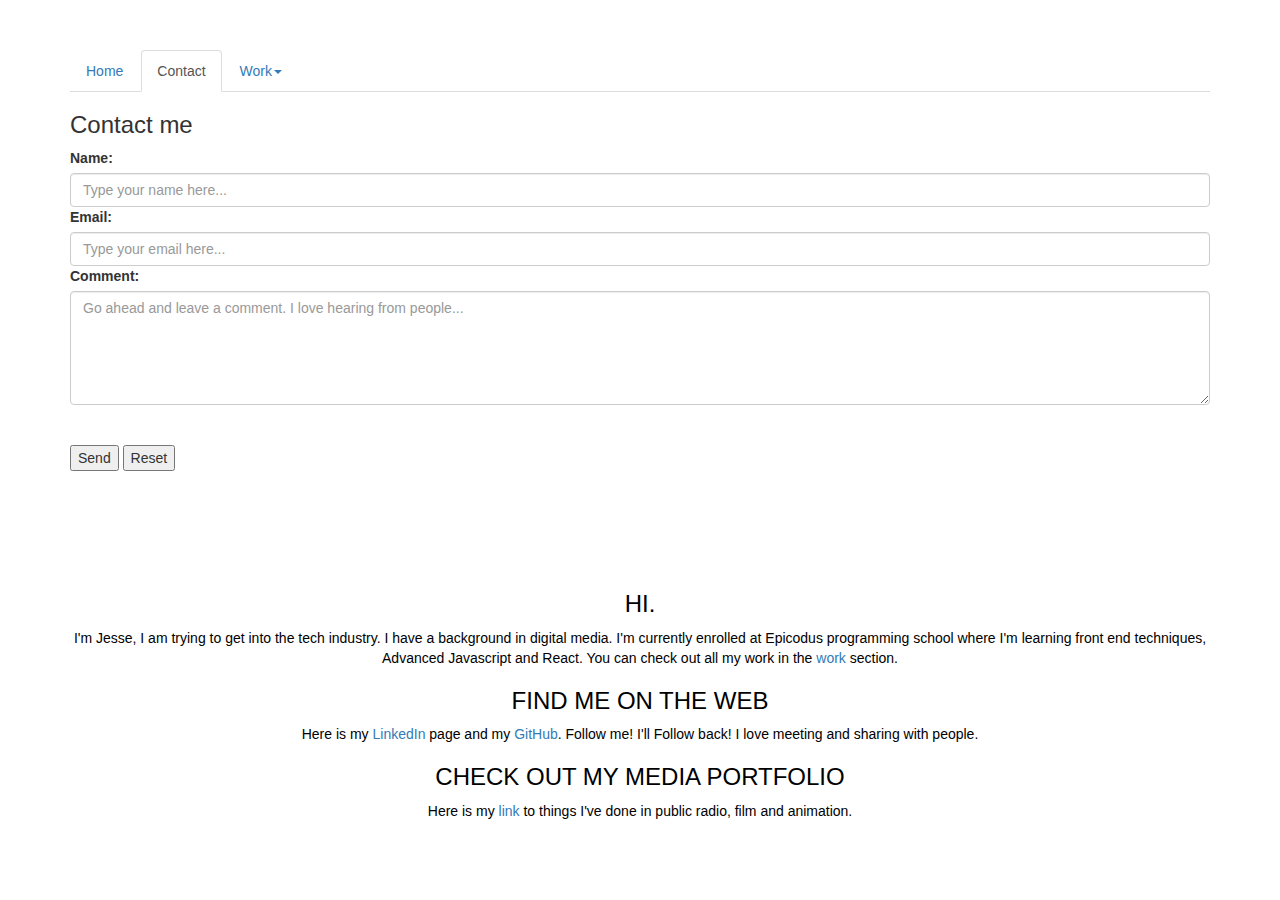
<file: contact.html>
<!DOCTYPE html>
<html lang="en">

<head>
  <title>Jesse Callahan's Portfolio</title>
  <meta charset="utf-8">
  <meta name="viewport" content="width=device-width, initial-scale=1">
  <link href="css/bootstrap.css" rel="stylesheet" type="text/css">
  <link href="css/style.css" rel="stylesheet" type="text/css">
  <script src="js/jquery-3.4.1.js"></script>
  <script src="js/masterscripts.js"></script>
  <script src="https://maxcdn.bootstrapcdn.com/bootstrap/3.4.1/js/bootstrap.min.js"></script>
</head>

<body>
  <nav class="navy">
    <div class="container">
      <ul class="nav nav-tabs">
        <li><a href="index.html">Home</a></li>
        <li class="active"><a href="contact.html">Contact</a></li>

        <li class="dropdown">
          <a href="work.html" class="dropdown-toggle" data-toggle="dropdown" role="button" aria-haspopup="true"
            aria-expanded="false">Work<span class="caret"></span></a>
          <ul class="dropdown-menu">
            <li><a href="work.html">All Projects</a></li>
            <li role="separator" class="divider"></li>
            <li><a href="./work/city.html">City Tracker</a></li>
            <li><a href="./work/recipe.html">Recipe Ideas</a></li>
            <li><a href="https://jessecallahan.github.io/Pig-Dice/">Pig Dice</a></li>
            <li><a href="https://jessecallahan.github.io/Jesse-Portfolio/work/pandemicWork.html">Pandemic</a>
            </li>
            <li><a href="https://jessecallahan.github.io/pizza-parlor/">Pizza Parlor</a></li>
            <li><a href="https://jessecallahan.github.io/Jesse-Portfolio/work/calculator.html">JS
                Calculator</a>
            </li>
            <li><a href="https://jessecallahan.github.io/Jesse-Portfolio/work/color.html">Color Input</a>
            </li>
            <li><a href="https://jessecallahan.github.io/Jesse-Portfolio/work/beep.html">Beep Boop</a></li>
            <li><a href="triangle.html">Triangle Tracker</a></li>


          </ul>
        </li>
      </ul>
    </div>
  </nav>



  <div class="container">
    <h3>Contact me</h3>
    <form action="mailto:jessetylercallahan@gmail.com?subject=Jesse Callahan's Contact Reply" method="post"
      enctype="text/plain">
      <label for="name">Name:</label>
      <input type="text" placeholder="Type your name here..." class="form-control" name="name">
      <label for="mail">Email:</label>
      <input type="text" placeholder="Type your email here..." class="form-control" name="mail">

      <label for="comment">Comment:</label>
      <textarea type="text" rows="5" placeholder="Go ahead and leave a comment. I love hearing from people..."
        class="form-control" name="comment"></textarea>
      <br></br>
      <input type="submit" value="Send">
      <input type="reset" value="Reset">

    </form>
  </div>


</body>

<div class="footer">
  <div class="container text-center">
    <footer>
      <p>
        <h3>HI.</h3>
        I'm Jesse, I am trying to get into the tech industry. I have a background in digital
        media. I'm currently enrolled at Epicodus programming school where I'm learning front
        end techniques, Advanced Javascript and React. You can check out all my work in the <a href="work.html">work</a>
        section.
      </p>
      <p>
        <h3>FIND ME ON THE WEB</h3>
        Here is my <a href="https://www.linkedin.com/in/jessetylercallahan">LinkedIn</a> page and my <a
          href="https://github.com/jessecallahan">GitHub</a>.
        Follow me! I'll Follow back! I love meeting and
        sharing with people.
      </p>
      <p>
        <h3>CHECK OUT MY MEDIA PORTFOLIO</h3>
        Here is my <a href="https://jessecallahanswork.wordpress.com/">link</a> to things I've done in
        public
        radio, film and animation.
      </p>
    </footer>
  </div>
</div>




</html>
</file>
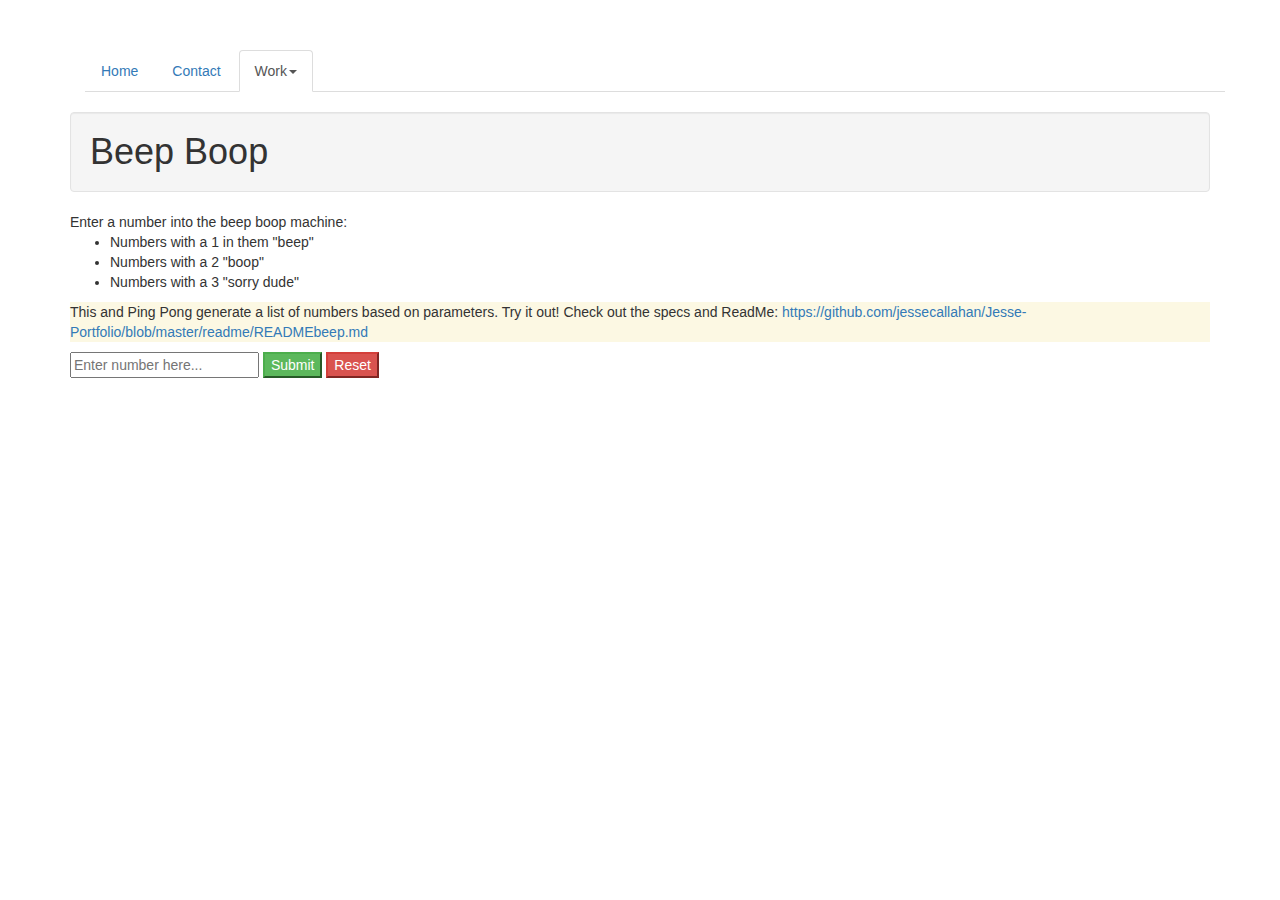
<file: work/beep.html>
<!DOCTYPE html>
<html lang="en">

<head>
  <title>Jesse Callahan's Portfolio</title>
  <meta charset="utf-8">
  <meta name="viewport" content="width=device-width, initial-scale=1">
  <link href="../css/bootstrap.css" rel="stylesheet" type="text/css">
  <link href="../css/style.css" rel="stylesheet" type="text/css">
  <script src="../js/jquery-3.4.1.js"></script>
  <script src="../js/beepscript.js"></script>
  <script src="https://maxcdn.bootstrapcdn.com/bootstrap/3.4.1/js/bootstrap.min.js"></script>
  <meta name="viewport" content="width=device-width, initial-scale=1.0">
</head>

<body>
  <nav class=navy>
    <div class="container">
      <ul class="nav nav-tabs">
        <li><a href="../index.html">Home</a></li>
        <li><a href="../contact.html">Contact</a></li>

        <li class="active" class="dropdown">
          <a href="../work.html" class="dropdown-toggle" data-toggle="dropdown" role="button" aria-haspopup="true"
            aria-expanded="false">Work<span class="caret"></span></a>
          <ul class="dropdown-menu">
            <li><a href="../work.html">All Projects</a></li>
            <li role="separator" class="divider"></li>
            <li><a href="city.html">City Tracker</a></li>
            <li><a href="recipe.html">Recipe Ideas</a></li>
            <li><a href="https://jessecallahan.github.io/Pig-Dice/">Pig Dice</a></li>
            <li><a href="https://jessecallahan.github.io/Jesse-Portfolio/work/pandemicWork.html">Pandemic</a>
            </li>
            <li><a href="https://jessecallahan.github.io/pizza-parlor/">Pizza Parlor</a></li>
            <li><a href="https://jessecallahan.github.io/Jesse-Portfolio/work/calculator.html">JS
                Calculator</a>
            </li>
            <li><a href="https://jessecallahan.github.io/Jesse-Portfolio/work/color.html">Color Input</a>
            </li>
            <li><a href="https://jessecallahan.github.io/Jesse-Portfolio/work/beep.html">Beep Boop</a></li>
            <li><a href="triangle.html">Triangle Tracker</a></li>


          </ul>
        </li>
      </ul>
    </div>
    </div>
    </div>
  </nav>

  <html>

  <body class="container">
    <h1 class="well">Beep Boop</h1>
    Enter a number into the beep boop machine:

    <ul>
      <li>Numbers with a 1 in them "beep"</li>
      <li>Numbers with a 2 "boop"</li>
      <li>Numbers with a 3 "sorry dude"</li>
    </ul>
    <p class="work-description bg-warning"> This and Ping Pong generate a list of numbers based on parameters.
      Try it out! Check out the specs and ReadMe: <a
        href="https://github.com/jessecallahan/Jesse-Portfolio/blob/master/readme/READMEbeep.md"
        target="_blank">https://github.com/jessecallahan/Jesse-Portfolio/blob/master/readme/READMEbeep.md</a>
    </p>
    <div>


      <form>
        <input type="text" id="enter" placeholder="Enter number here...">
        <button class="submit btn-success" type="submit" value="Submit">Submit</button>
        <button class="reset btn-danger" type="reset" value="Reset">Reset</button>
      </form>
    </div>

    <div>
      <ul class="output bg-warning">
        <!-- <span class = "output"></span> -->
      </ul>

    </div>
  </body>

  </html>
</file>
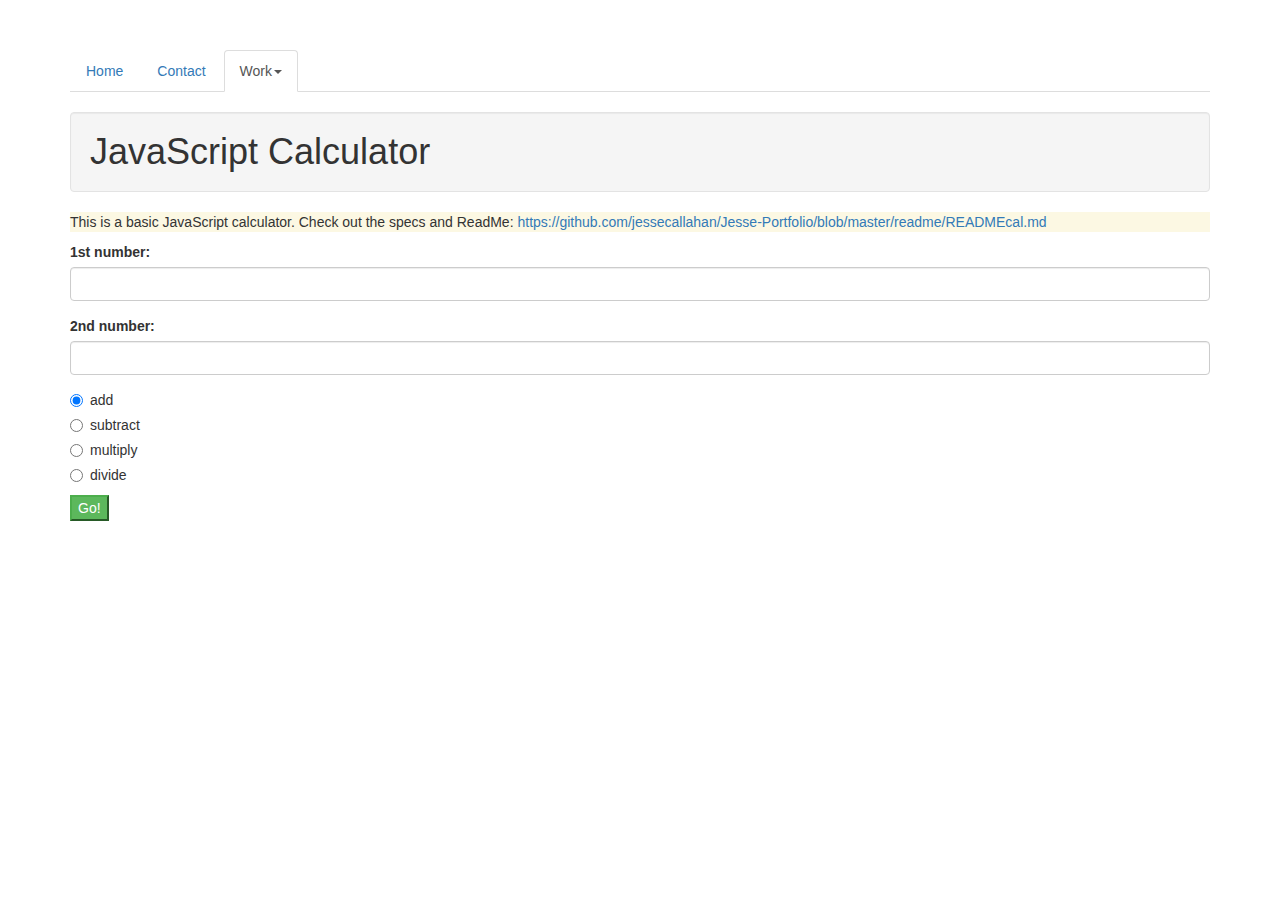
<file: work/calculator.html>
<!DOCTYPE html>
<html lang="en">

<head>
  <title>Jesse Callahan's Portfolio</title>
  <meta charset="utf-8">
  <meta name="viewport" content="width=device-width, initial-scale=1">
  <link href="../css/bootstrap.css" rel="stylesheet" type="text/css">
  <link href="../css/style.css" rel="stylesheet" type="text/css">
  <script src="../js/jquery-3.4.1.js"></script>
  <script src="../js/calculatorscript.js"></script>
  <script src="https://maxcdn.bootstrapcdn.com/bootstrap/3.4.1/js/bootstrap.min.js"></script>
  <meta name="viewport" content="width=device-width, initial-scale=1.0">
</head>

<body>
  <nav class=navy>
    <div class="container">
      <ul class="nav nav-tabs">
        <li><a href="../index.html">Home</a></li>
        <li><a href="../contact.html">Contact</a></li>

        <li class="active" class="dropdown">
          <a href="../work.html" class="dropdown-toggle" data-toggle="dropdown" role="button" aria-haspopup="true"
            aria-expanded="false">Work<span class="caret"></span></a>
          <ul class="dropdown-menu">
            <li><a href="../work.html">All Projects</a></li>
            <li role="separator" class="divider"></li>
            <li><a href="city.html">City Tracker</a></li>
            <li><a href="recipe.html">Recipe Ideas</a></li>
            <li><a href="https://jessecallahan.github.io/Pig-Dice/">Pig Dice</a></li>
            <li><a href="https://jessecallahan.github.io/Jesse-Portfolio/work/pandemicWork.html">Pandemic</a>
            </li>
            <li><a href="https://jessecallahan.github.io/pizza-parlor/">Pizza Parlor</a></li>
            <li><a href="https://jessecallahan.github.io/Jesse-Portfolio/work/calculator.html">JS
                Calculator</a>
            </li>
            <li><a href="https://jessecallahan.github.io/Jesse-Portfolio/work/color.html">Color Input</a>
            </li>
            <li><a href="https://jessecallahan.github.io/Jesse-Portfolio/work/beep.html">Beep Boop</a></li>



          </ul>
        </li>
      </ul>
    </div>
    </div>
    </div>
  </nav>




  <body>
    <div class="container">
      <h1 class="well">JavaScript Calculator</h1>
      <p class="work-description bg-warning">This is a basic JavaScript calculator. Check out the specs and
        ReadMe: <a href="https://github.com/jessecallahan/Jesse-Portfolio/blob/master/readme/READMEcal.md"
          target="_blank">https://github.com/jessecallahan/Jesse-Portfolio/blob/master/readme/READMEcal.md</a>
      </p>
      <form id="calculator">
        <div class="form-group">
          <label for="input1">1st number:</label>
          <input id="input1" class="form-control" type="text">
        </div>
        <div class="form-group">
          <label for="input2">2nd number:</label>
          <input id="input2" class="form-control" type="text">
        </div>
        <div class="radio">
          <label>
            <input type="radio" name="operator" value="add" checked>
            add
          </label>
        </div>
        <div class="radio">
          <label>
            <input type="radio" name="operator" value="subtract">
            subtract
          </label>
        </div>
        <div class="radio">
          <label>
            <input type="radio" name="operator" value="multiply">
            multiply
          </label>
        </div>
        <div class="radio">
          <label>
            <input type="radio" name="operator" value="divide">
            divide
          </label>
        </div>
        <button class="submit btn-success" type="submit" value="Submit">Go!</button>

      </form>
      <h1 class="bg-success" id="output">
      </h1>


    </div>
  </body>

</html>
</file>
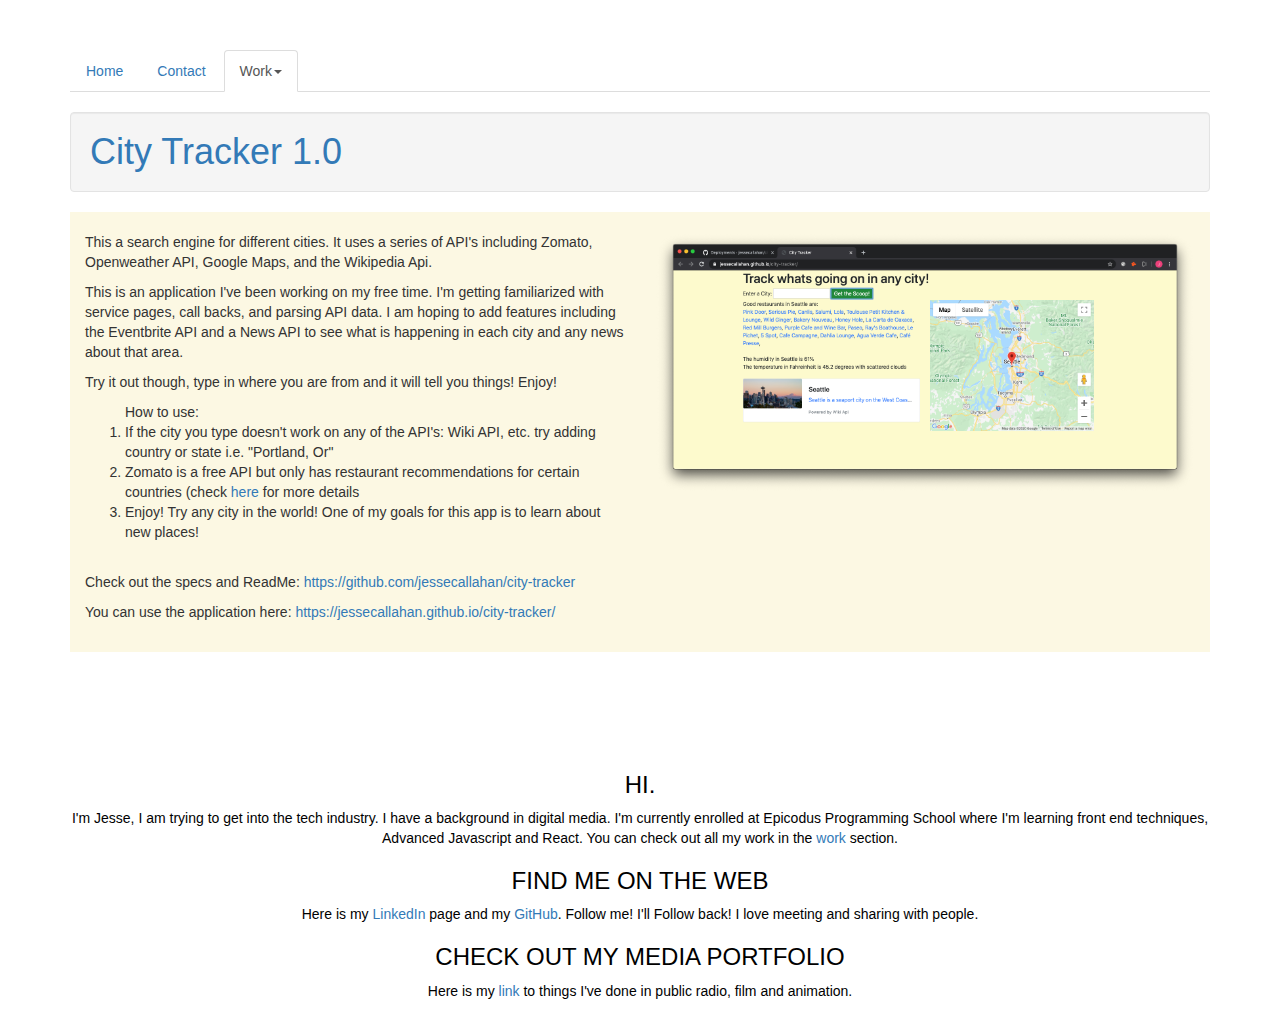
<file: work/city.html>
<!DOCTYPE html>
<html lang="en">

<head>
  <title>Jesse Callahan's Portfolio</title>
  <meta charset="utf-8">
  <meta name="viewport" content="width=device-width, initial-scale=1">
  <link href="../css/bootstrap.css" rel="stylesheet" type="text/css">
  <link href="../css/style.css" rel="stylesheet" type="text/css">
  <script src="../js/jquery-3.4.1.js"></script>
  <script src="../js/beepscript.js"></script>
  <script src="https://maxcdn.bootstrapcdn.com/bootstrap/3.4.1/js/bootstrap.min.js"></script>
  <meta name="viewport" content="width=device-width, initial-scale=1.0">
</head>

<body>
  <nav class=navy>
    <div class="container">
      <ul class="nav nav-tabs">
        <li><a href="../index.html">Home</a></li>
        <li><a href="../contact.html">Contact</a></li>

        <li class="active" class="dropdown">
          <a href="../work.html" class="dropdown-toggle" data-toggle="dropdown" role="button" aria-haspopup="true"
            aria-expanded="false">Work<span class="caret"></span></a>
          <ul class="dropdown-menu">
            <li><a href="../work.html">All Projects</a></li>
            <li role="separator" class="divider"></li>
            <li><a href="city.html">City Tracker</a></li>
            <li><a href="recipe.html">Recipe Ideas</a></li>
            <li><a href="https://jessecallahan.github.io/Pig-Dice/">Pig Dice</a></li>
            <li><a href="https://jessecallahan.github.io/Jesse-Portfolio/work/pandemicWork.html">Pandemic</a>
            </li>
            <li><a href="https://jessecallahan.github.io/pizza-parlor/">Pizza Parlor</a></li>
            <li><a href="https://jessecallahan.github.io/Jesse-Portfolio/work/calculator.html">JS
                Calculator</a>
            </li>
            <li><a href="https://jessecallahan.github.io/Jesse-Portfolio/work/color.html">Color Input</a>
            </li>
            <li><a href="https://jessecallahan.github.io/Jesse-Portfolio/work/beep.html">Beep Boop</a></li>
            <li><a href="triangle.html">Triangle Tracker</a></li>


          </ul>
        </li>
      </ul>
    </div>
    </div>
    </div>
  </nav>

  <div class="container">
    <h1 class="well"><a href="https://jessecallahan.github.io/city-tracker/">City Tracker 1.0</a></h1>
    <div class="work-description bg-warning">
      <span class="row">
        <span class="col-md-6">
          <p>This a search engine for different cities. It uses a series of API's including Zomato,
            Openweather API, Google Maps, and the Wikipedia Api.</p>
          <p> This is an application I've been working on my free time. I'm
            getting familiarized with service pages, call backs, and parsing API data. I am hoping to add features
            including the Eventbrite API and a News API to see what is happening in each city and any news
            about that area.</p>
          <p>Try it out though, type in where you are from and it will tell you things! Enjoy!</p>


          <ol>How to use:
            <li>If the city you type doesn't work on any of the API's: Wiki API, etc. try adding country or state i.e.
              "Portland, Or"</li>
            <li>Zomato is a free API but only has restaurant recommendations for certain countries (check <a
                href="https://developers.zomato.com/api" target="_blank">here</a> for more details</li>
            <li>Enjoy! Try any city in the world! One of my goals for this app is to learn about new places!</li>
          </ol>
          <br>
          <p>Check out the specs and
            ReadMe: <a href="https://github.com/jessecallahan/city-tracker"
              target="_blank">https://github.com/jessecallahan/city-tracker</a></p>
          <p>You can use the application here: <a href="https://jessecallahan.github.io/city-tracker/"
              target="_blank">https://jessecallahan.github.io/city-tracker/</a></p>

        </span>
        <span class="col-md-6">
          <a href="https://jessecallahan.github.io/city-tracker/">
            <img src="../img/citytrackerpic.jpg" alt="Game" style="width:100%;height:100%;border:0;">
          </a>
        </span>
    </div>
  </div>

  <div class="footer">
    <div class="container text-center">
      <footer>
        <p>
          <h3>HI.</h3>
          I'm Jesse, I am trying to get into the tech industry. I have a background in digital
          media. I'm currently enrolled at Epicodus Programming School where I'm learning front
          end techniques, Advanced Javascript and React. You can check out all my work in the <a
            href="work.html">work</a> section.
        </p>
        <p>
          <h3>FIND ME ON THE WEB</h3>
          Here is my <a href="https://www.linkedin.com/in/jessetylercallahan">LinkedIn</a> page and my <a
            href="https://github.com/jessecallahan">GitHub</a>.
          Follow me! I'll Follow back! I love meeting and
          sharing with people.
        </p>
        <p>
          <h3>CHECK OUT MY MEDIA PORTFOLIO</h3>
          Here is my <a href="https://jessecallahanswork.wordpress.com/">link</a> to things I've done in
          public
          radio, film and animation.
        </p>
      </footer>
    </div>
  </div>







</body>
</file>
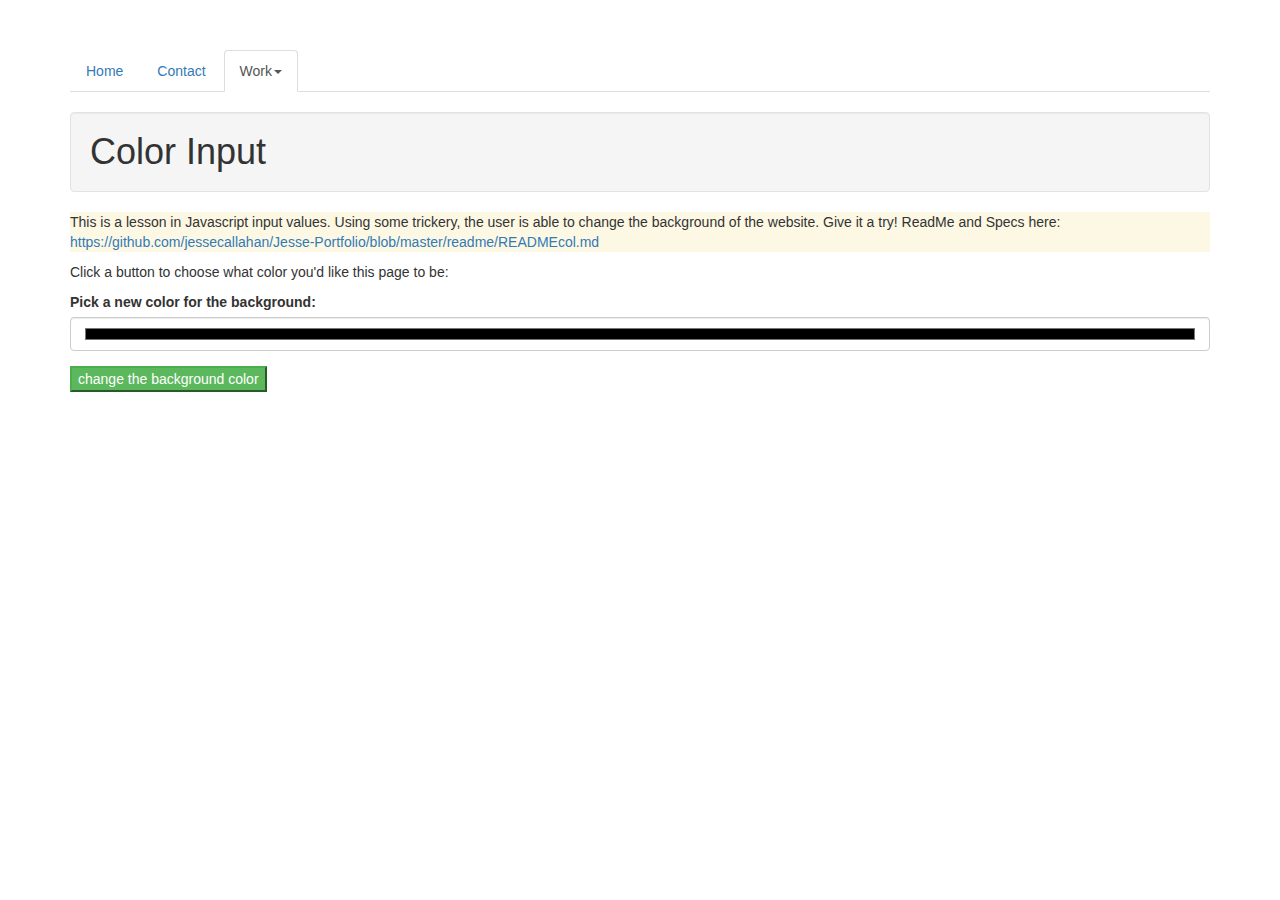
<file: work/color.html>
<!DOCTYPE html>
<html lang="en">

<head>
  <title>Jesse Callahan's Portfolio</title>
  <meta charset="utf-8">
  <meta name="viewport" content="width=device-width, initial-scale=1">
  <link href="../css/bootstrap.css" rel="stylesheet" type="text/css">
  <link href="../css/style.css" rel="stylesheet" type="text/css">
  <script src="../js/jquery-3.4.1.js"></script>
  <script src="../js/colorscript.js"></script>
  <script src="https://maxcdn.bootstrapcdn.com/bootstrap/3.4.1/js/bootstrap.min.js"></script>
  <meta name="viewport" content="width=device-width, initial-scale=1.0">
</head>

<body>
  <nav class=navy>
    <div class="container">
      <ul class="nav nav-tabs">
        <li><a href="../index.html">Home</a></li>
        <li><a href="../contact.html">Contact</a></li>

        <li class="active" class="dropdown">
          <a href="../work.html" class="dropdown-toggle" data-toggle="dropdown" role="button" aria-haspopup="true"
            aria-expanded="false">Work<span class="caret"></span></a>
          <ul class="dropdown-menu">
            <li><a href="../work.html">All Projects</a></li>
            <li role="separator" class="divider"></li>
            <li><a href="city.html">City Tracker</a></li>
            <li><a href="recipe.html">Recipe Ideas</a></li>
            <li><a href="https://jessecallahan.github.io/Pig-Dice/">Pig Dice</a></li>
            <li><a href="https://jessecallahan.github.io/Pandemic-game/">Pandemic</a></li>
            <li><a href="https://jessecallahan.github.io/pizza-parlor/">Pizza Parlor</a></li>
            <li><a href="https://jessecallahan.github.io/Jesse-Portfolio/work/calculator.html">JS
                Calculator</a>
            </li>
            <li><a href="https://jessecallahan.github.io/Jesse-Portfolio/work/pandemicWork.html">Color
                Input</a>
            </li>
            <li><a href="https://jessecallahan.github.io/Jesse-Portfolio/work/beep.html">Beep Boop</a></li>



          </ul>
        </li>
      </ul>
    </div>
    </div>
    </div>
  </nav>

  <body>
    <div class="container">
      <h1 class="well">Color Input</h1>
      <p class="bg-warning">This is a lesson in Javascript input values. Using some trickery, the user is able to
        change the background of the website. Give it a try! ReadMe and Specs here: <a
          href="https://github.com/jessecallahan/Jesse-Portfolio/blob/master/readme/READMEcol.md"
          target="_blank">https://github.com/jessecallahan/Jesse-Portfolio/blob/master/readme/READMEcol.md</a>
      </p>
      </p>
      <p>Click a button to choose what color you'd like this page to be:</p>
      <form>
        <div class="form-group">
          <label for="color">Pick a new color for the background:</label>
          <input id="color" class="form-control" type="color">
        </div>
        <button type="button" class="btn-success" name="button">change the background color</button>
      </form>

    </div>
  </body>

</html>
</file>
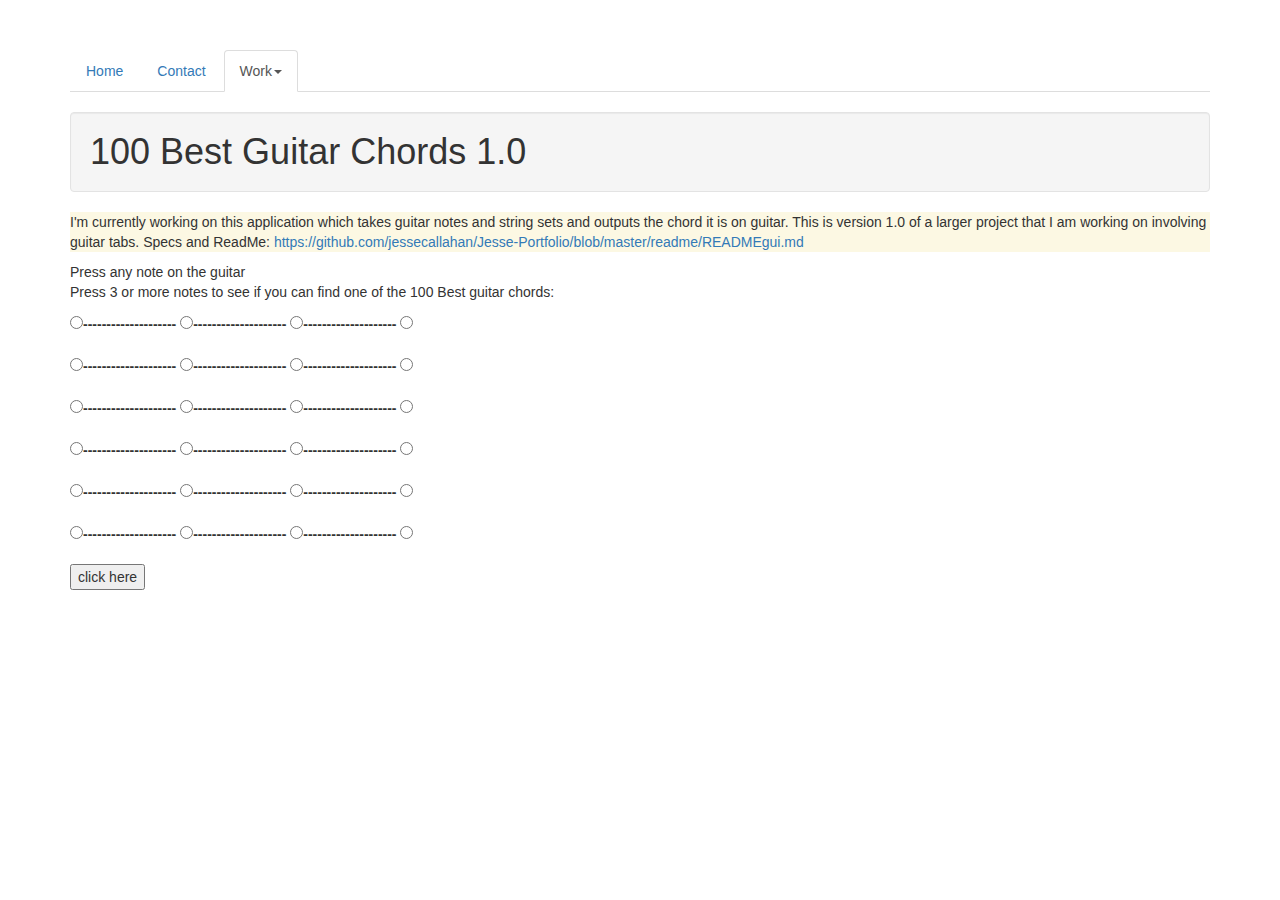
<file: work/guitar.html>
<!DOCTYPE html>
<html lang="en">

<head>
    <title>Jesse Callahan's Portfolio</title>
    <meta charset="utf-8">
    <meta name="viewport" content="width=device-width, initial-scale=1">
    <link href="../css/bootstrap.css" rel="stylesheet" type="text/css">
    <link href="../css/style.css" rel="stylesheet" type="text/css">
    <script src="../js/jquery-3.4.1.js"></script>
    <script src="../js/guitarscript.js"></script>
    <script src="https://maxcdn.bootstrapcdn.com/bootstrap/3.4.1/js/bootstrap.min.js"></script>
    <meta name="viewport" content="width=device-width, initial-scale=1.0">
</head>

<body>
    <nav class=navy>
        <div class="container">
            <ul class="nav nav-tabs">
                <li><a href="../index.html">Home</a></li>
                <li><a href="../contact.html">Contact</a></li>
                <li class="active" class="dropdown">
                    <a href="work.html" class="dropdown-toggle" data-toggle="dropdown" role="button"
                        aria-haspopup="true" aria-expanded="false">Work<span class="caret"></span></a>
                    <ul class="dropdown-menu">
                        <li><a href="../work.html">All Projects</a></li>
                        <li role="separator" class="divider"></li>
                        <li><a href="calculator.html">Calculator</a></li>
                        <li><a href="color.html">Color Input</a></li>
                        <li><a href="ping.html">Ping Pong</a></li>
                        <li><a href="beep.html">Beep Boop</a></li>
                        <li><a href="wordplay.html">Word Play</a></li>
                        <li><a href="triangle.html">Triangle Tracker</a></li>
                        <li><a href="guitar.html">Guitar Project</a></li>



                    </ul>
                </li>
            </ul>
        </div>
        </div>
    </nav>

    <title>100 Best Guitar Chords</title>
    <div class="container">
        <h1 class="well">100 Best Guitar Chords 1.0</h1>
        <p class="work-description bg-warning"> I'm currently working on this application which takes guitar notes and
            string sets and outputs the chord it is on guitar. This is version 1.0 of a larger project that I am working
            on involving guitar tabs. Specs and ReadMe: <a target="_blank"
                href="https://github.com/jessecallahan/Jesse-Portfolio/blob/master/readme/READMEgui.md">https://github.com/jessecallahan/Jesse-Portfolio/blob/master/readme/READMEgui.md</a>
        </p>
        <p>Press any note on the guitar
            <br>
            Press 3 or more notes to see if you can find one of the 100 Best guitar chords:
        </p>

        <form id="in">
            <div id="six" class="row">
                <div class="col-lg-12">
                    <div class="form-group">
                        <label class='submit'>
                            <input type="radio" class="submit" name="sixthstring"
                                value="a6">--------------------</label>
                        <label class='submit'>
                            <input type="radio" name="sixthstring" value="b6">--------------------</label>
                        <label class='submit'>
                            <input type="radio" name="sixthstring" value="c6">--------------------</label>
                        <label class='submit'>
                            <input type="radio" name="sixthstring" value="d6"></label>
                        <!-- <Label is here for placement of error message-> -->
                        <label for="ownership" class="error" style="display:none;">Not 3 or more notes</label>
                    </div>
                </div>
            </div>

            <div id="five" class="row">
                <div class="col-lg-12">
                    <div class="form-group">
                        <label class='submit'>
                            <input type="radio" class="submit" name="fifthstring"
                                value="a5">--------------------</label>
                        <label class='submit'>
                            <input type="radio" name="fifthstring" value="b5">--------------------</label>
                        <label class='submit'>
                            <input type="radio" name="fifthstring" value="c5">--------------------</label>
                        <label class='submit'>
                            <input type="radio" name="fifthstring" value="d5"></label>
                        <!-- <Label is here for placement of error message-> -->
                        <label for="ownership" class="error" style="display:none;">Not 3 or more notes</label>
                    </div>
                </div>
            </div>

            <div id="four" class="row">
                <div class="col-lg-12">
                    <div class="form-group">
                        <label class='submit'>
                            <input type="radio" class="submit" name="forthstring"
                                value="a4">--------------------</label>
                        <label class='submit'>
                            <input type="radio" name="forthstring" value="b4">--------------------</label>
                        <label class='submit'>
                            <input type="radio" name="forthstring" value="c4">--------------------</label>
                        <label class='submit'>
                            <input type="radio" name="forthstring" value="d4"></label>
                        <!-- <Label is here for placement of error message-> -->
                        <label for="ownership" class="error" style="display:none;">Not 3 or more notes</label>
                    </div>
                </div>
            </div>

            <div id="three" class="row">
                <div class="col-lg-12">
                    <div class="form-group">
                        <label class='submit'>
                            <input type="radio" class="submit" name="thirdstring"
                                value="a3">--------------------</label>
                        <label class='submit'>
                            <input type="radio" name="thirdstring" value="b3">--------------------</label>
                        <label class='submit'>
                            <input type="radio" name="thirdstring" value="c3">--------------------</label>
                        <label class='submit'>
                            <input type="radio" name="thirdstring" value="d3"></label>
                        <!-- <Label is here for placement of error message-> -->
                        <label for="ownership" class="error" style="display:none;">Not 3 or more notes</label>
                    </div>
                </div>
            </div>

            <div id="two" class="row">
                <div class="col-lg-12">
                    <div class="form-group">
                        <label class='submit'>
                            <input type="radio" class="submit" name="secondstring"
                                value="a2">--------------------</label>
                        <label class='submit'>
                            <input type="radio" name="secondstring" value="b2">--------------------</label>
                        <label class='submit'>
                            <input type="radio" name="secondstring" value="c2">--------------------</label>
                        <label class='submit'>
                            <input type="radio" name="secondstring" value="d2"></label>
                        <!-- <Label is here for placement of error message-> -->
                        <label for="ownership" class="error" style="display:none;">Not 3 or more notes</label>
                    </div>
                </div>
            </div>

            <div id="one" class="row">
                <div class="col-lg-12">
                    <div class="form-group">
                        <label class='submit'>
                            <input type="radio" name="firststring" value="a1">--------------------</label>
                        <label class='submit'>
                            <input type="radio" name="firststring" value="b1">--------------------</label>
                        <label class='submit'>
                            <input type="radio" name="firststring" value="c1">--------------------</label>
                        <label class='submit'>
                            <input type="radio" name="firststring" value="d1"></label>
                        <!-- <Label is here for placement of error message-> -->
                        <label for="ownership" class="error" style="display:none;">Not 3 or more notes</label>
                    </div>
                </div>
            </div>





            <button type="submit" value="submit">click here</button>
        </form>

        <!-- <button class = "input">press</button> -->

        <p class="output">
            <!-- <span class = "output"></span> -->
        </p>

    </div>

</html>
</file>
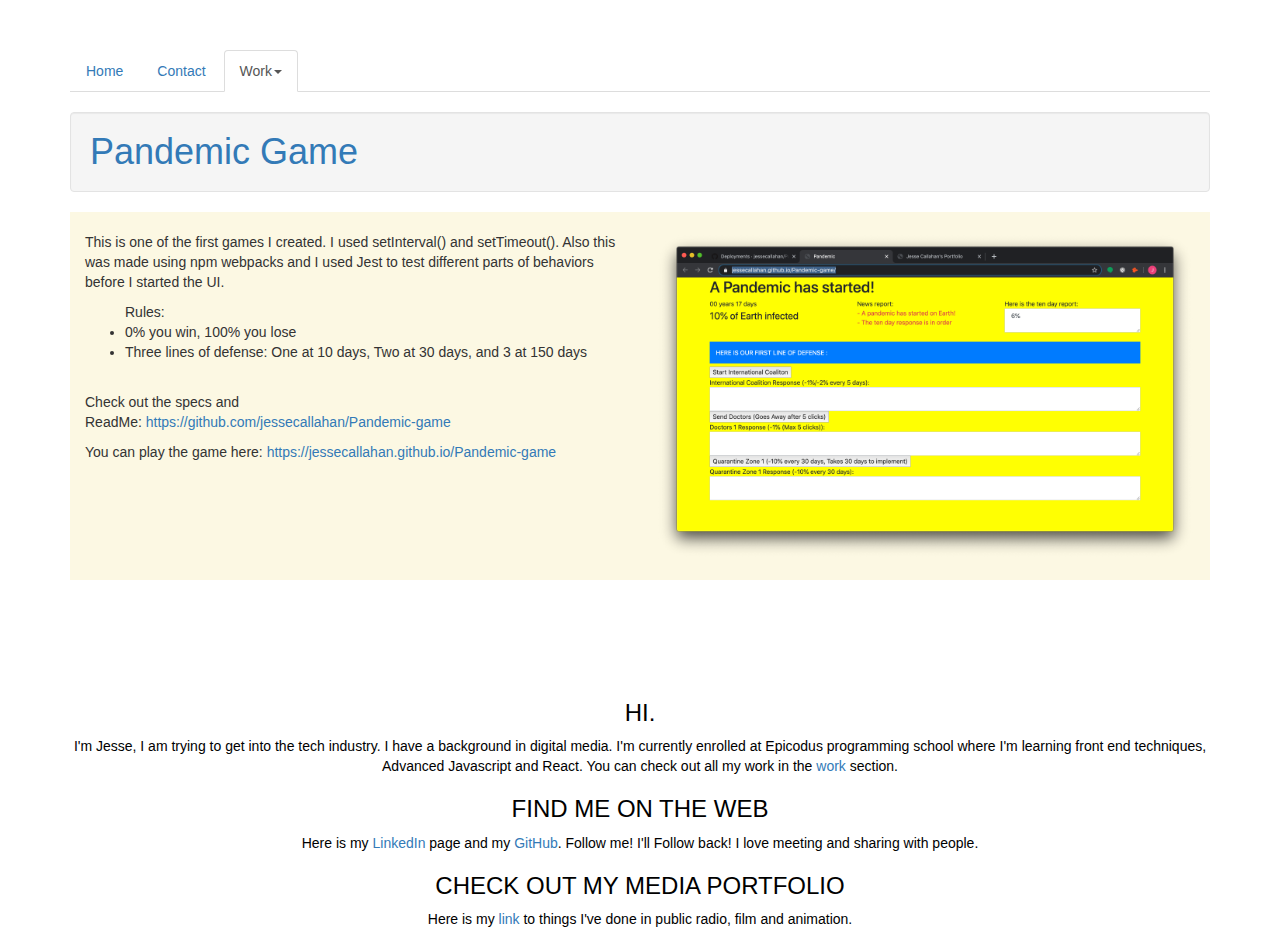
<file: work/pandemicWork.html>
<!DOCTYPE html>
<html lang="en">

<head>
  <title>Jesse Callahan's Portfolio</title>
  <meta charset="utf-8">
  <meta name="viewport" content="width=device-width, initial-scale=1">
  <link href="../css/bootstrap.css" rel="stylesheet" type="text/css">
  <link href="../css/style.css" rel="stylesheet" type="text/css">
  <script src="../js/jquery-3.4.1.js"></script>
  <script src="../js/beepscript.js"></script>
  <script src="https://maxcdn.bootstrapcdn.com/bootstrap/3.4.1/js/bootstrap.min.js"></script>
  <meta name="viewport" content="width=device-width, initial-scale=1.0">
</head>

<body>
  <nav class=navy>
    <div class="container">
      <ul class="nav nav-tabs">
        <li><a href="../index.html">Home</a></li>
        <li><a href="../contact.html">Contact</a></li>

        <li class="active" class="dropdown">
          <a href="../work.html" class="dropdown-toggle" data-toggle="dropdown" role="button" aria-haspopup="true"
            aria-expanded="false">Work<span class="caret"></span></a>
          <ul class="dropdown-menu">
            <li><a href="../work.html">All Projects</a></li>
            <li role="separator" class="divider"></li>
            <li><a href="city.html">City Tracker</a></li>
            <li><a href="recipe.html">Recipe Ideas</a></li>
            <li><a href="https://jessecallahan.github.io/Pig-Dice/">Pig Dice</a></li>
            <li><a href="https://jessecallahan.github.io/Jesse-Portfolio/work/pandemicWork.html">Pandemic</a>
            </li>
            <li><a href="https://jessecallahan.github.io/pizza-parlor/">Pizza Parlor</a></li>
            <li><a href="https://jessecallahan.github.io/Jesse-Portfolio/work/calculator.html">JS
                Calculator</a>
            </li>
            <li><a href="https://jessecallahan.github.io/Jesse-Portfolio/work/color.html">Color Input</a>
            </li>
            <li><a href="https://jessecallahan.github.io/Jesse-Portfolio/work/beep.html">Beep Boop</a></li>
            <li><a href="triangle.html">Triangle Tracker</a></li>


          </ul>
        </li>
      </ul>
    </div>
    </div>
    </div>
  </nav>

  <div class="container">
    <h1 class="well"><a href="https://jessecallahan.github.io/Pandemic-game/">Pandemic Game</a></h1>
    <div class="work-description bg-warning">
      <span class="row">
        <span class="col-md-6">This is one of the first games I created. I used setInterval() and setTimeout().
          Also this was made using npm webpacks and I used Jest to test different parts of behaviors before I
          started the UI.

          <p></p>
          <ul>Rules:
            <li>0% you win, 100% you lose</li>
            <li>Three lines of defense: One at 10 days, Two at 30 days, and 3 at 150 days</li>
          </ul>
          <br>
          Check out the specs and
          <p>ReadMe: <a href="https://github.com/jessecallahan/Pandemic-game"
              target="_blank">https://github.com/jessecallahan/Pandemic-game</a></p>
          <p>You can play the game here: <a href="https://jessecallahan.github.io/Pandemic-game/"
              target="_blank">https://jessecallahan.github.io/Pandemic-game</a></p>

        </span>
        <span class="col-md-6">
          <a href="https://jessecallahan.github.io/Pandemic-game/">
            <img src="../img/game.png" alt="Game" style="width:100%;height:100%;border:0;">
          </a>
        </span>
    </div>
  </div>

  <div class="footer">
    <div class="container text-center">
      <footer>
        <p>
          <h3>HI.</h3>
          I'm Jesse, I am trying to get into the tech industry. I have a background in digital
          media. I'm currently enrolled at Epicodus programming school where I'm learning front
          end techniques, Advanced Javascript and React. You can check out all my work in the <a
            href="work.html">work</a> section.
        </p>
        <p>
          <h3>FIND ME ON THE WEB</h3>
          Here is my <a href="https://www.linkedin.com/in/jessetylercallahan">LinkedIn</a> page and my <a
            href="https://github.com/jessecallahan">GitHub</a>.
          Follow me! I'll Follow back! I love meeting and
          sharing with people.
        </p>
        <p>
          <h3>CHECK OUT MY MEDIA PORTFOLIO</h3>
          Here is my <a href="https://jessecallahanswork.wordpress.com/">link</a> to things I've done in
          public
          radio, film and animation.
        </p>
      </footer>
    </div>
  </div>







</body>


</html>
</file>
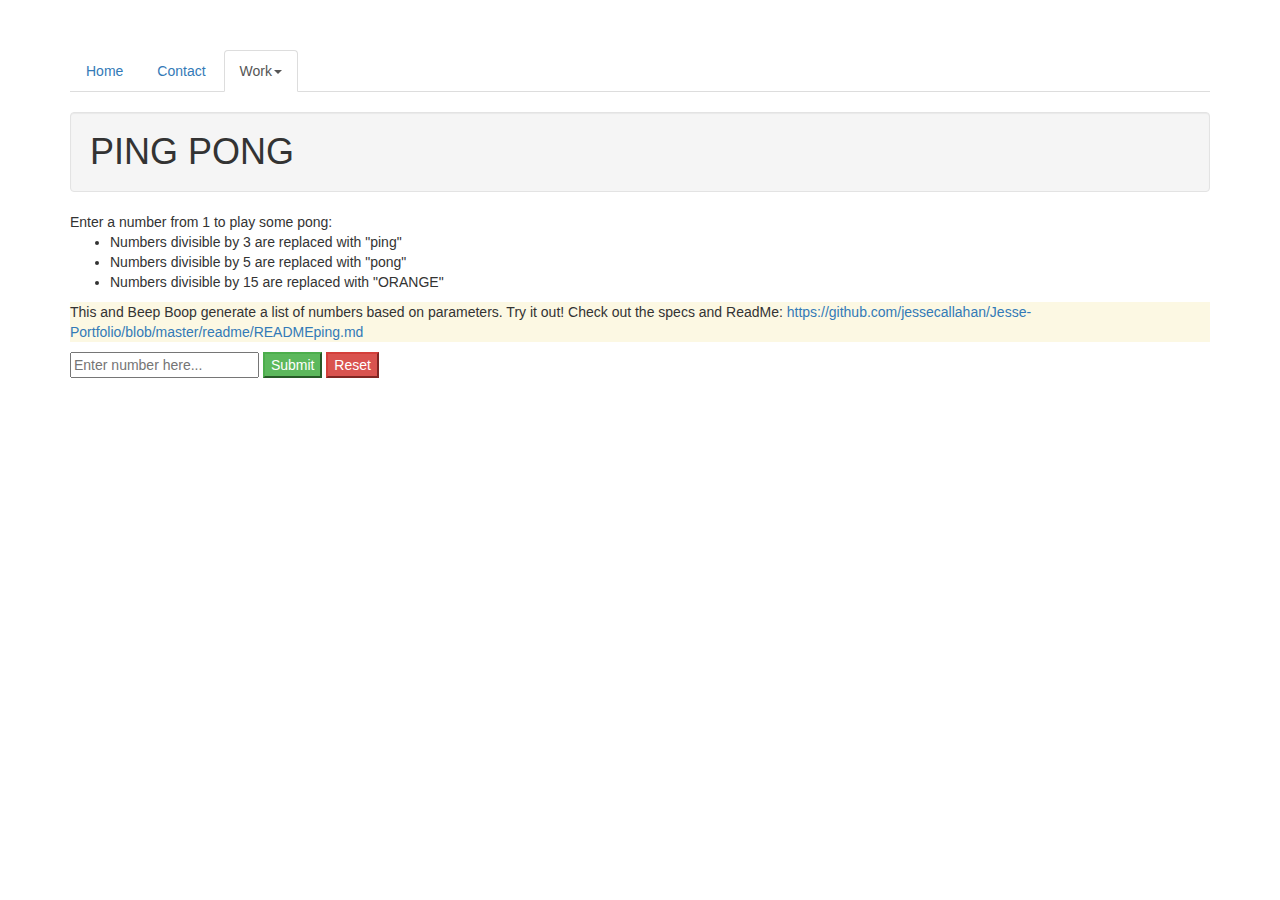
<file: work/ping.html>
<!DOCTYPE html>
<html lang="en">

<head>
  <title>Jesse Callahan's Portfolio</title>
  <meta charset="utf-8">
  <meta name="viewport" content="width=device-width, initial-scale=1">
  <link href="../css/bootstrap.css" rel="stylesheet" type="text/css">
  <link href="../css/style.css" rel="stylesheet" type="text/css">
  <script src="../js/jquery-3.4.1.js"></script>
  <script src="../js/pingscript.js"></script>
  <script src="https://maxcdn.bootstrapcdn.com/bootstrap/3.4.1/js/bootstrap.min.js"></script>
  <meta name="viewport" content="width=device-width, initial-scale=1.0">
</head>

<body>
  <nav class=navy>
    <div class="container">
      <ul class="nav nav-tabs">
        <li><a href="../index.html">Home</a></li>
        <li><a href="../contact.html">Contact</a></li>
        <li class="active" class="dropdown">
          <a href="../work.html" class="dropdown-toggle" data-toggle="dropdown" role="button" aria-haspopup="true"
            aria-expanded="false">Work<span class="caret"></span></a>
          <ul class="dropdown-menu">
            <li><a href="../work.html">All Projects</a></li>
            <li role="separator" class="divider"></li>
            <li><a href="calculator.html">Calculator</a></li>
            <li><a href="color.html">Color Input</a></li>
            <li><a href="ping.html">Ping Pong</a></li>
            <li><a href="beep.html">Beep Boop</a></li>
            <li><a href="wordplay.html">Word Play</a></li>
            <li><a href="triangle.html">Triangle Tracker</a></li>
            <li><a href="guitar.html">Guitar Project</a></li>



          </ul>
        </li>
      </ul>
    </div>
    </div>
  </nav>

  <html>

  <body>
    <div class="container">
      <h1 class="well">PING PONG</h1>
      Enter a number from 1 to play some pong:

      <ul>
        <li>Numbers divisible by 3 are replaced with "ping"</li>
        <li>Numbers divisible by 5 are replaced with "pong"</li>
        <li>Numbers divisible by 15 are replaced with "ORANGE"</li>
      </ul>
      <p class="work-description bg-warning"> This and Beep Boop generate a list of numbers based on parameters.
        Try it out! Check out the specs and ReadMe: <a
          href="https://github.com/jessecallahan/Jesse-Portfolio/blob/master/readme/READMEping.md"
          target="_blank">https://github.com/jessecallahan/Jesse-Portfolio/blob/master/readme/READMEping.md</a>
      </p>

      <form>





        <input type="text" id="enter" placeholder="Enter number here...">
        <button class="submit btn-success" type="submit" value="Submit">Submit</button>
        <button class="reset btn-danger" type="reset" value="Reset">Reset</button>


      </form>

      <div>
        <ul class="output bg-success">

        </ul>

      </div>
    </div>
  </body>

  </html>
</file>
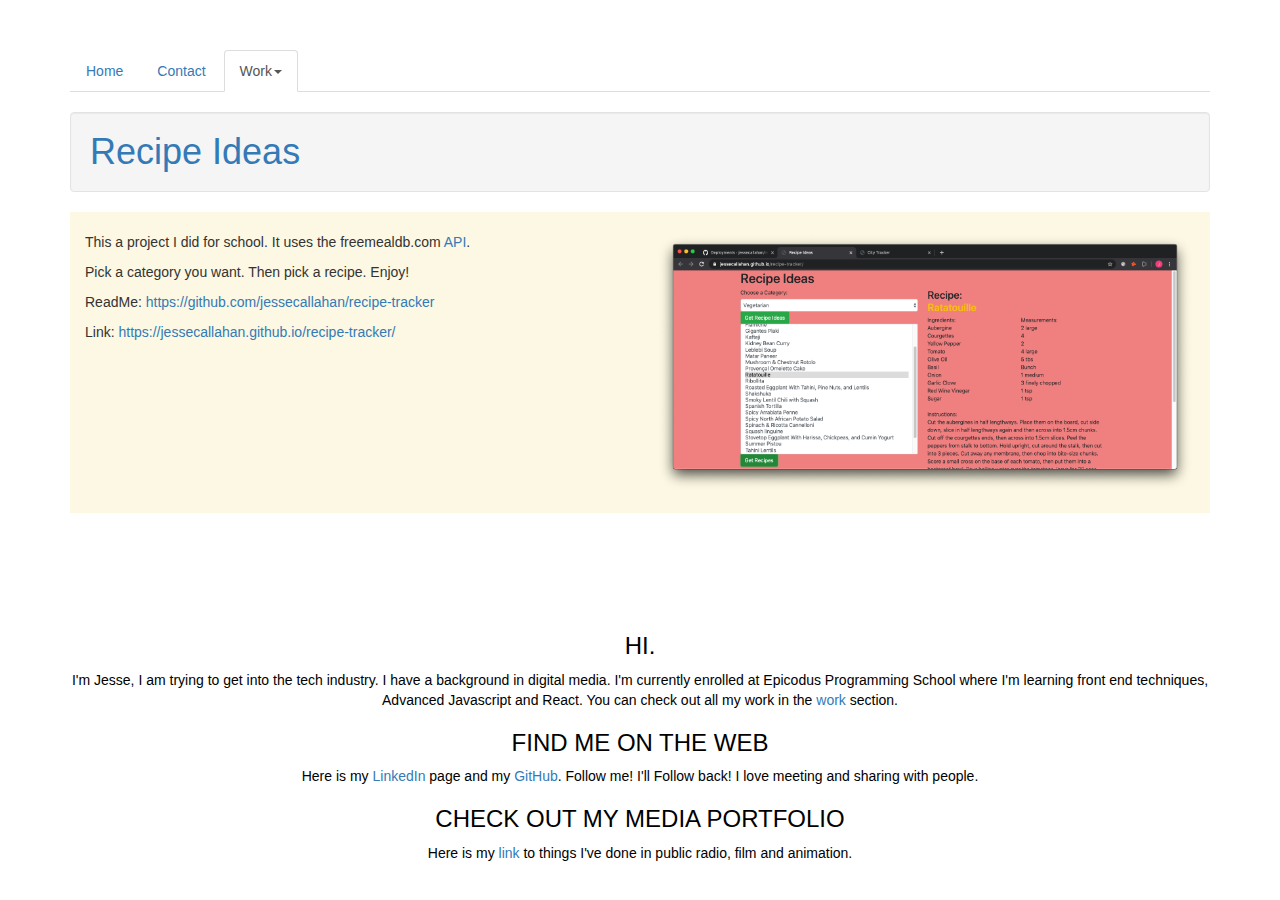
<file: work/recipe.html>
<!DOCTYPE html>
<html lang="en">

<head>
  <title>Jesse Callahan's Portfolio</title>
  <meta charset="utf-8">
  <meta name="viewport" content="width=device-width, initial-scale=1">
  <link href="../css/bootstrap.css" rel="stylesheet" type="text/css">
  <link href="../css/style.css" rel="stylesheet" type="text/css">
  <script src="../js/jquery-3.4.1.js"></script>
  <script src="../js/beepscript.js"></script>
  <script src="https://maxcdn.bootstrapcdn.com/bootstrap/3.4.1/js/bootstrap.min.js"></script>
  <meta name="viewport" content="width=device-width, initial-scale=1.0">
</head>

<body>
  <nav class=navy>
    <div class="container">
      <ul class="nav nav-tabs">
        <li><a href="../index.html">Home</a></li>
        <li><a href="../contact.html">Contact</a></li>

        <li class="active" class="dropdown">
          <a href="work.html" class="dropdown-toggle" data-toggle="dropdown" role="button" aria-haspopup="true"
            aria-expanded="false">Work<span class="caret"></span></a>
          <ul class="dropdown-menu">
            <li><a href="../work.html">All Projects</a></li>
            <li role="separator" class="divider"></li>
            <li><a href="city.html">City Tracker</a></li>
            <li><a href="recipe.html">Recipe Ideas</a></li>
            <li><a href="https://jessecallahan.github.io/Pig-Dice/">Pig Dice</a></li>
            <li><a href="https://jessecallahan.github.io/Jesse-Portfolio/work/pandemicWork.html">Pandemic</a>
            </li>
            <li><a href="https://jessecallahan.github.io/pizza-parlor/">Pizza Parlor</a></li>
            <li><a href="https://jessecallahan.github.io/Jesse-Portfolio/work/calculator.html">JS
                Calculator</a>
            </li>
            <li><a href="https://jessecallahan.github.io/Jesse-Portfolio/work/color.html">Color Input</a>
            </li>
            <li><a href="https://jessecallahan.github.io/Jesse-Portfolio/work/beep.html">Beep Boop</a></li>
            <li><a href="triangle.html">Triangle Tracker</a></li>


          </ul>
        </li>
      </ul>
    </div>
    </div>
    </div>
  </nav>

  <div class="container">
    <h1 class="well"><a href="https://jessecallahan.github.io/recipe-tracker/">Recipe Ideas</a></h1>
    <div class="work-description bg-warning">
      <span class="row">
        <span class="col-md-6">
          <p>This a project I did for school. It uses the freemealdb.com <a href="https://www.themealdb.com/">API</a>.
          </p>
          <p>Pick a category you want. Then pick a recipe. Enjoy!</p>
          <p>
            ReadMe: <a href="https://github.com/jessecallahan/recipe-tracker"
              target="_blank">https://github.com/jessecallahan/recipe-tracker</a></p>
          <p>Link: <a href="https://jessecallahan.github.io/recipe-tracker/"
              target="_blank">https://jessecallahan.github.io/recipe-tracker/</a></p>

        </span>
        <span class="col-md-6">
          <a href="https://jessecallahan.github.io/recipe-tracker/">
            <img src="../img/recipertrackerpic.jpg" alt="Game" style="width:100%;height:100%;border:0;">
          </a>
        </span>
    </div>
  </div>

  <div class="footer">
    <div class="container text-center">
      <footer>
        <p>
          <h3>HI.</h3>
          I'm Jesse, I am trying to get into the tech industry. I have a background in digital
          media. I'm currently enrolled at Epicodus Programming School where I'm learning front
          end techniques, Advanced Javascript and React. You can check out all my work in the <a
            href="work.html">work</a> section.
        </p>
        <p>
          <h3>FIND ME ON THE WEB</h3>
          Here is my <a href="https://www.linkedin.com/in/jessetylercallahan">LinkedIn</a> page and my <a
            href="https://github.com/jessecallahan">GitHub</a>.
          Follow me! I'll Follow back! I love meeting and
          sharing with people.
        </p>
        <p>
          <h3>CHECK OUT MY MEDIA PORTFOLIO</h3>
          Here is my <a href="https://jessecallahanswork.wordpress.com/">link</a> to things I've done in
          public
          radio, film and animation.
        </p>
      </footer>
    </div>
  </div>







</body>
</file>
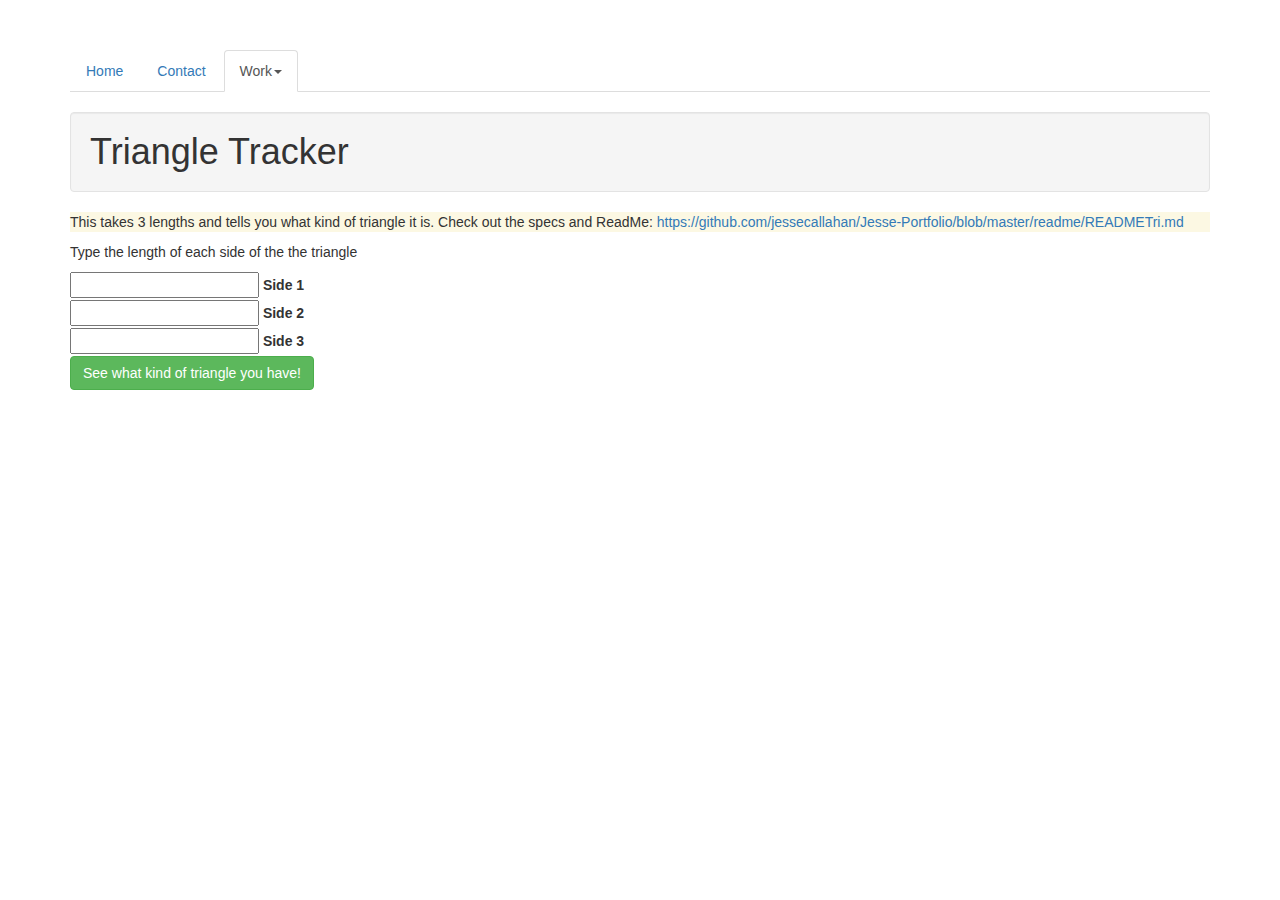
<file: work/triangle.html>
<!DOCTYPE html>
<html lang="en">

<head>
  <title>Jesse Callahan's Portfolio</title>
  <meta charset="utf-8">
  <meta name="viewport" content="width=device-width, initial-scale=1">
  <link href="../css/bootstrap.css" rel="stylesheet" type="text/css">
  <link href="../css/style.css" rel="stylesheet" type="text/css">
  <script src="../js/jquery-3.4.1.js"></script>
  <script src="../js/trianglescript.js"></script>
  <script src="https://maxcdn.bootstrapcdn.com/bootstrap/3.4.1/js/bootstrap.min.js"></script>
  <meta name="viewport" content="width=device-width, initial-scale=1.0">
</head>

<body>
  <nav class=navy>
    <div class="container">
      <ul class="nav nav-tabs">
        <li><a href="../index.html">Home</a></li>
        <li><a href="../contact.html">Contact</a></li>
        <li class="active" class="dropdown">
          <a href="../work.html" class="dropdown-toggle" data-toggle="dropdown" role="button" aria-haspopup="true"
            aria-expanded="false">Work<span class="caret"></span></a>
          <ul class="dropdown-menu">
            <li><a href="../work.html">All Projects</a></li>
            <li role="separator" class="divider"></li>
            <li><a href="city.html">City Tracker</a></li>
            <li><a href="recipe.html">Recipe Ideas</a></li>
            <li><a href="calculator.html">Calculator</a></li>
            <li><a href="color.html">Color Input</a></li>
            <li><a href="ping.html">Ping Pong</a></li>
            <li><a href="beep.html">Beep Boop</a></li>
            <li><a href="wordplay.html">Word Play</a></li>
            <li><a href="triangle.html">Triangle Tracker</a></li>
            <li><a href="guitar.html">Guitar Project</a></li>



          </ul>
        </li>
      </ul>
    </div>
    </div>
  </nav>

  <body>

    <div class="container">
      <h1 class="well">Triangle Tracker</h1>
      <p class="work-description bg-warning"> This takes 3 lengths and tells you what kind of triangle it is.
        Check out the specs and ReadMe: <a target="_blank"
          href="https://github.com/jessecallahan/Jesse-Portfolio/blob/master/readme/READMETri.md">https://github.com/jessecallahan/Jesse-Portfolio/blob/master/readme/READMETri.md</a>
      </p>
      <p>Type the length of each side of the the triangle</p>

      <form id="triangle">
        <input type="text" class="sideA">
        <label>Side 1</label><br>
        <input type="text" class="sideB">
        <label>Side 2</label><br>
        <input type="text" class="sideC">
        <label>Side 3</label><br>
        <button type="submit" class="btn btn-success">See what kind of triangle you have!</button>
      </form>

      <p id="outputa"><img src="../img/equal.png"></p>
      <p id="outputb"><img src="../img/notatriangle.png">Not a triangle</p>
      <p id="outputc"><img src="../img/scalene.png"></p>
      <p id="outputd"><img src="../img/iso.jpg"></p>
    </div>
  </body>

</html>
</file>
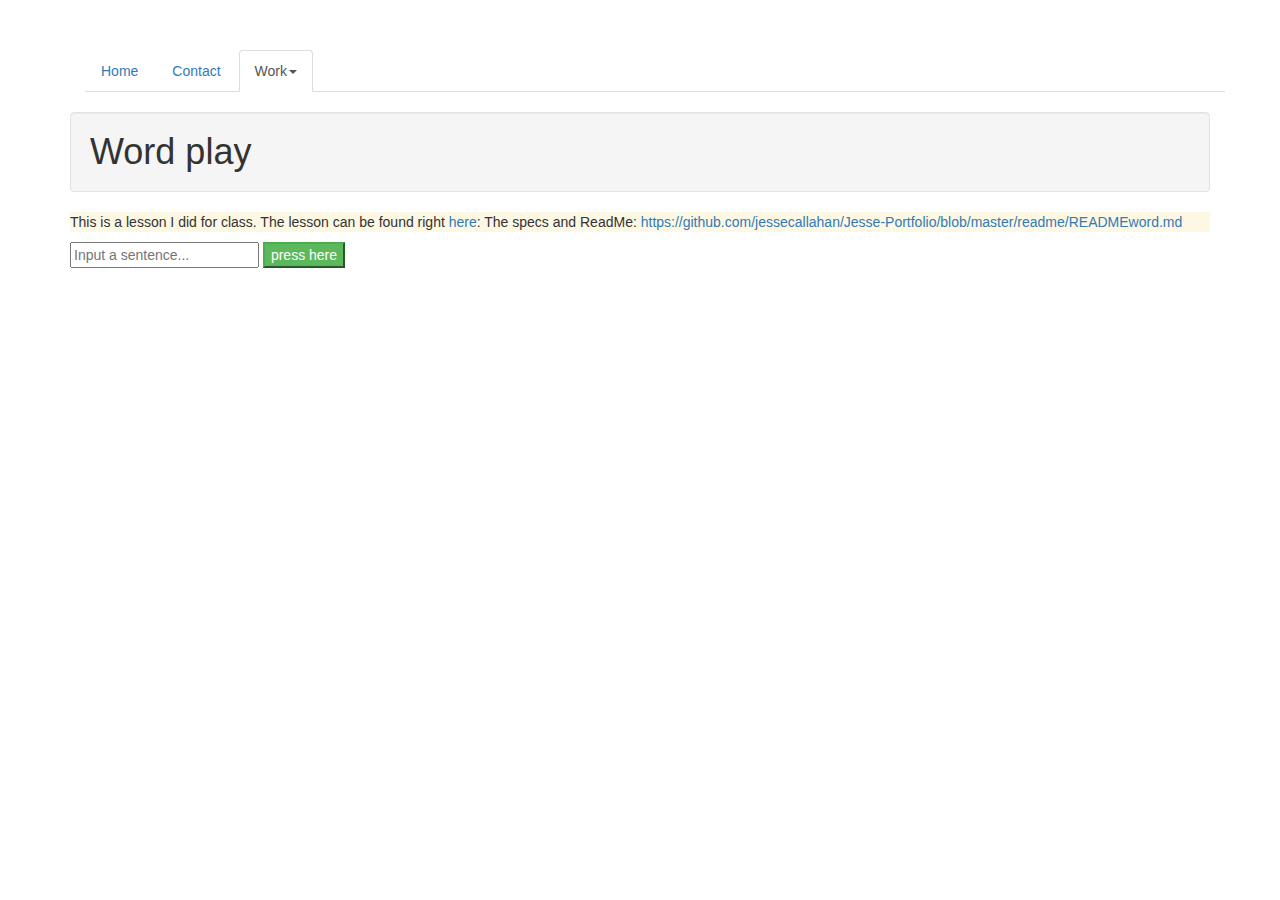
<file: work/wordplay.html>
<html lang="en">
<!DOCTYPE html>
<html lang="en">

<head>
  <title>Jesse Callahan's Portfolio</title>
  <meta charset="utf-8">
  <meta name="viewport" content="width=device-width, initial-scale=1">
  <link href="../css/bootstrap.css" rel="stylesheet" type="text/css">
  <link href="../css/style.css" rel="stylesheet" type="text/css">
  <script src="../js/jquery-3.4.1.js"></script>
  <script src="../js/wordplayscript.js"></script>
  <script src="https://maxcdn.bootstrapcdn.com/bootstrap/3.4.1/js/bootstrap.min.js"></script>
  <meta name="viewport" content="width=device-width, initial-scale=1.0">
</head>

<body>
  <nav class=navy>
    <div class="container">
      <ul class="nav nav-tabs">
        <li><a href="../index.html">Home</a></li>
        <li><a href="../contact.html">Contact</a></li>
        <li class="active" class="dropdown">
          <a href="work.html" class="dropdown-toggle" data-toggle="dropdown" role="button" aria-haspopup="true"
            aria-expanded="false">Work<span class="caret"></span></a>
          <ul class="dropdown-menu">
            <li><a href="../work.html">All Projects</a></li>
            <li role="separator" class="divider"></li>
            <li><a href="calculator.html">Calculator</a></li>
            <li><a href="color.html">Color Input</a></li>
            <li><a href="ping.html">Ping Pong</a></li>
            <li><a href="beep.html">Beep Boop</a></li>
            <li><a href="wordplay.html">Word Play</a></li>
            <li><a href="triangle.html">Triangle Tracker</a></li>
            <li><a href="guitar.html">Guitar Project</a></li>



          </ul>
        </li>
      </ul>
    </div>
    </div>
  </nav>

  <body class="container">
    <h1 class="well">Word play</h1>
    <p class="work-description bg-warning"> This is a lesson I did for class. The lesson can be found right <a
        target="_blank"
        href="https://www.learnhowtoprogram.com/intro-to-programming-evening/arrays-looping-d400698b-76d2-43e3-9b73-f88fc423afee/practice-foreach-and-map">here</a>:
      The specs and ReadMe: <a href="https://github.com/jessecallahan/Jesse-Portfolio/blob/master/readme/READMEword.md"
        target="_blank">https://github.com/jessecallahan/Jesse-Portfolio/blob/master/readme/READMEword.md</a>
    </p>
    <form id="enter">
      <input id="wordplay" type="text" placeholder="Input a sentence..." />

      <button type="submit" class="btn-success" value="submit">
        press here
      </button>
    </form>
    <h1 id="output" class="bg-success"></h1>
  </body>

</html>
</file>
<file: css/style.css>
.index-body{

  padding-top: 10px;
}
.index-text{
  padding-top: 100px;
}
.contact-body{

  padding-top: 50px;
  min-height: 100%:
}
 html, body {
  height: 100%;
  margin: 0;
}
.headshot-container img {
    box-shadow: 3px 8px 3px 3px rgba(38,70,83,.4);
 
}
.navy{
  padding-top: 50px;
}

.footer {
  padding-top: 100px;
  position: bottom;
  left: 0;
  bottom: 100%;
  width: 100%;
  background-color: white;
  color: black;
  text-align: center;
}

/* color input */
:root {
  --main-color: none;
}

body {
  background-color: var(--main-color);
}

/* triangle tracker */
#outputa, #outputb, #outputc, #outputd {
  display: none;
}

.navy{
  padding-top: 50px;
}
</file>
